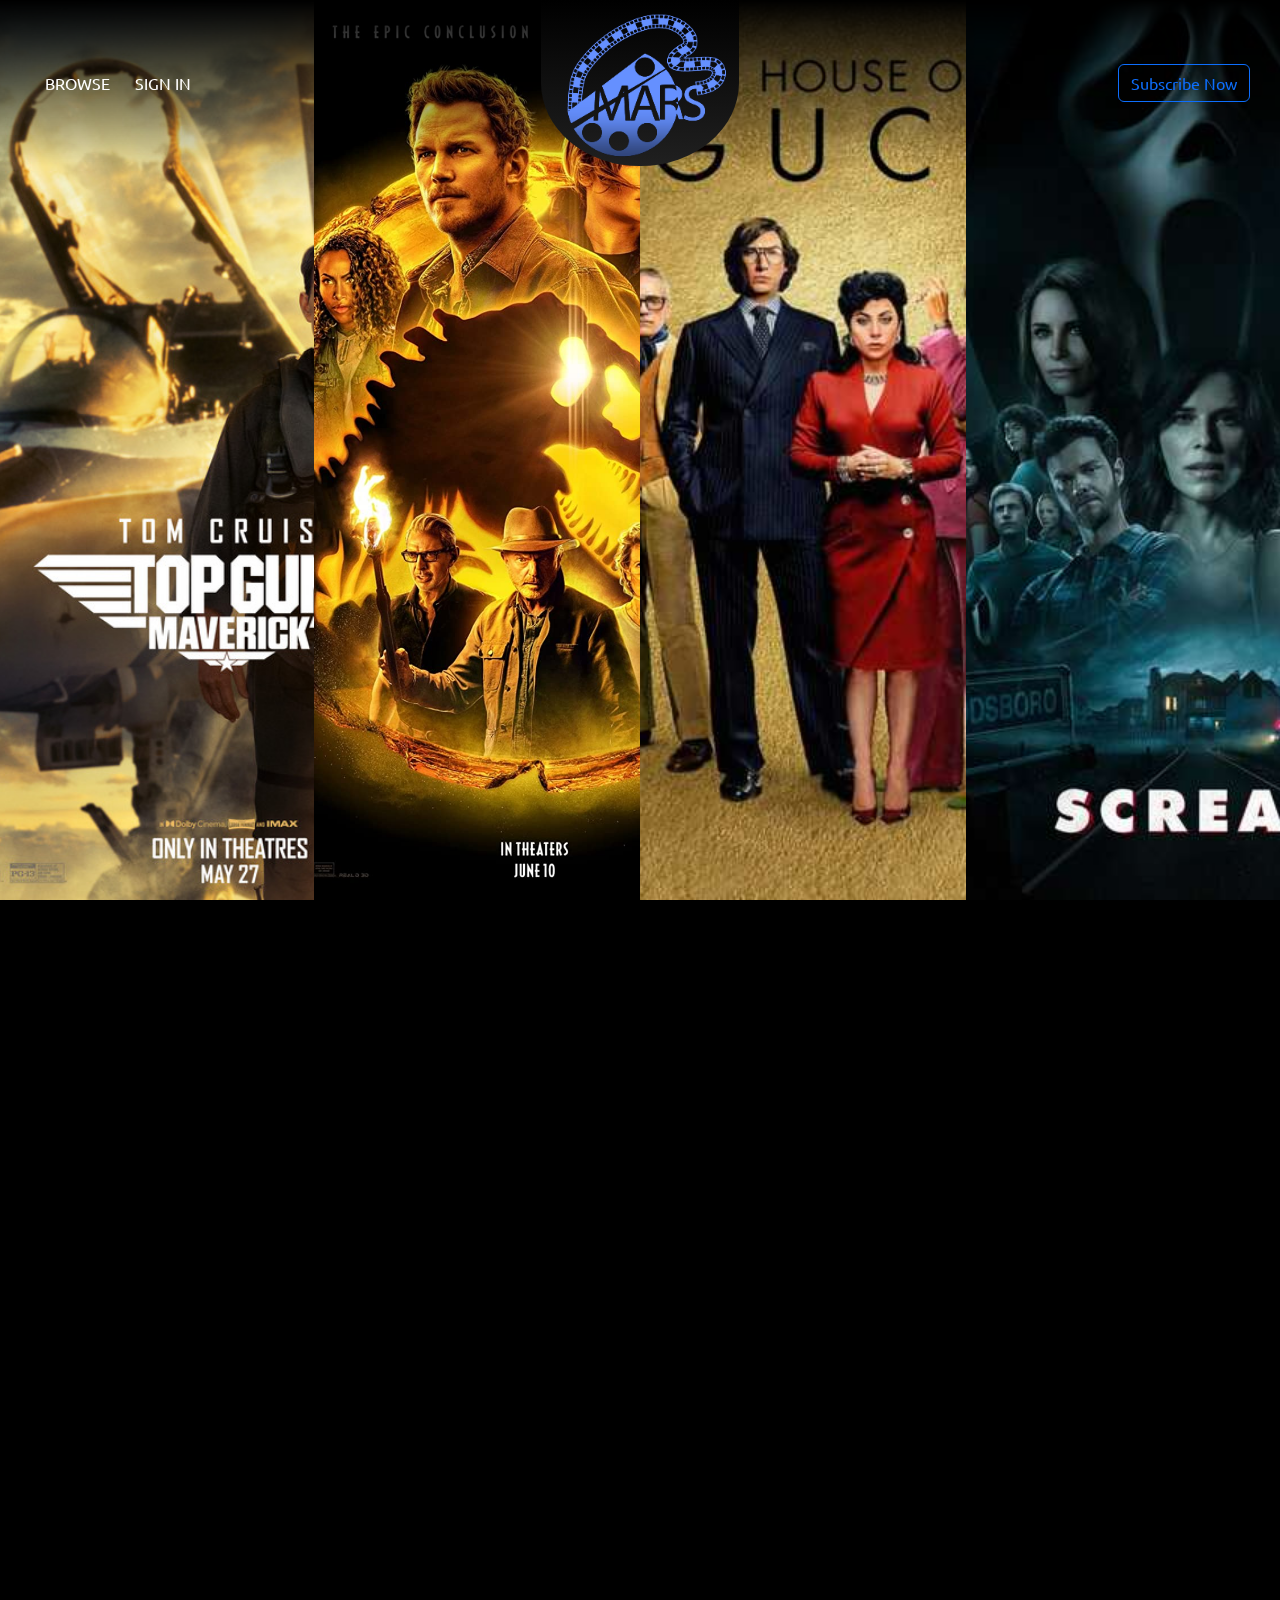
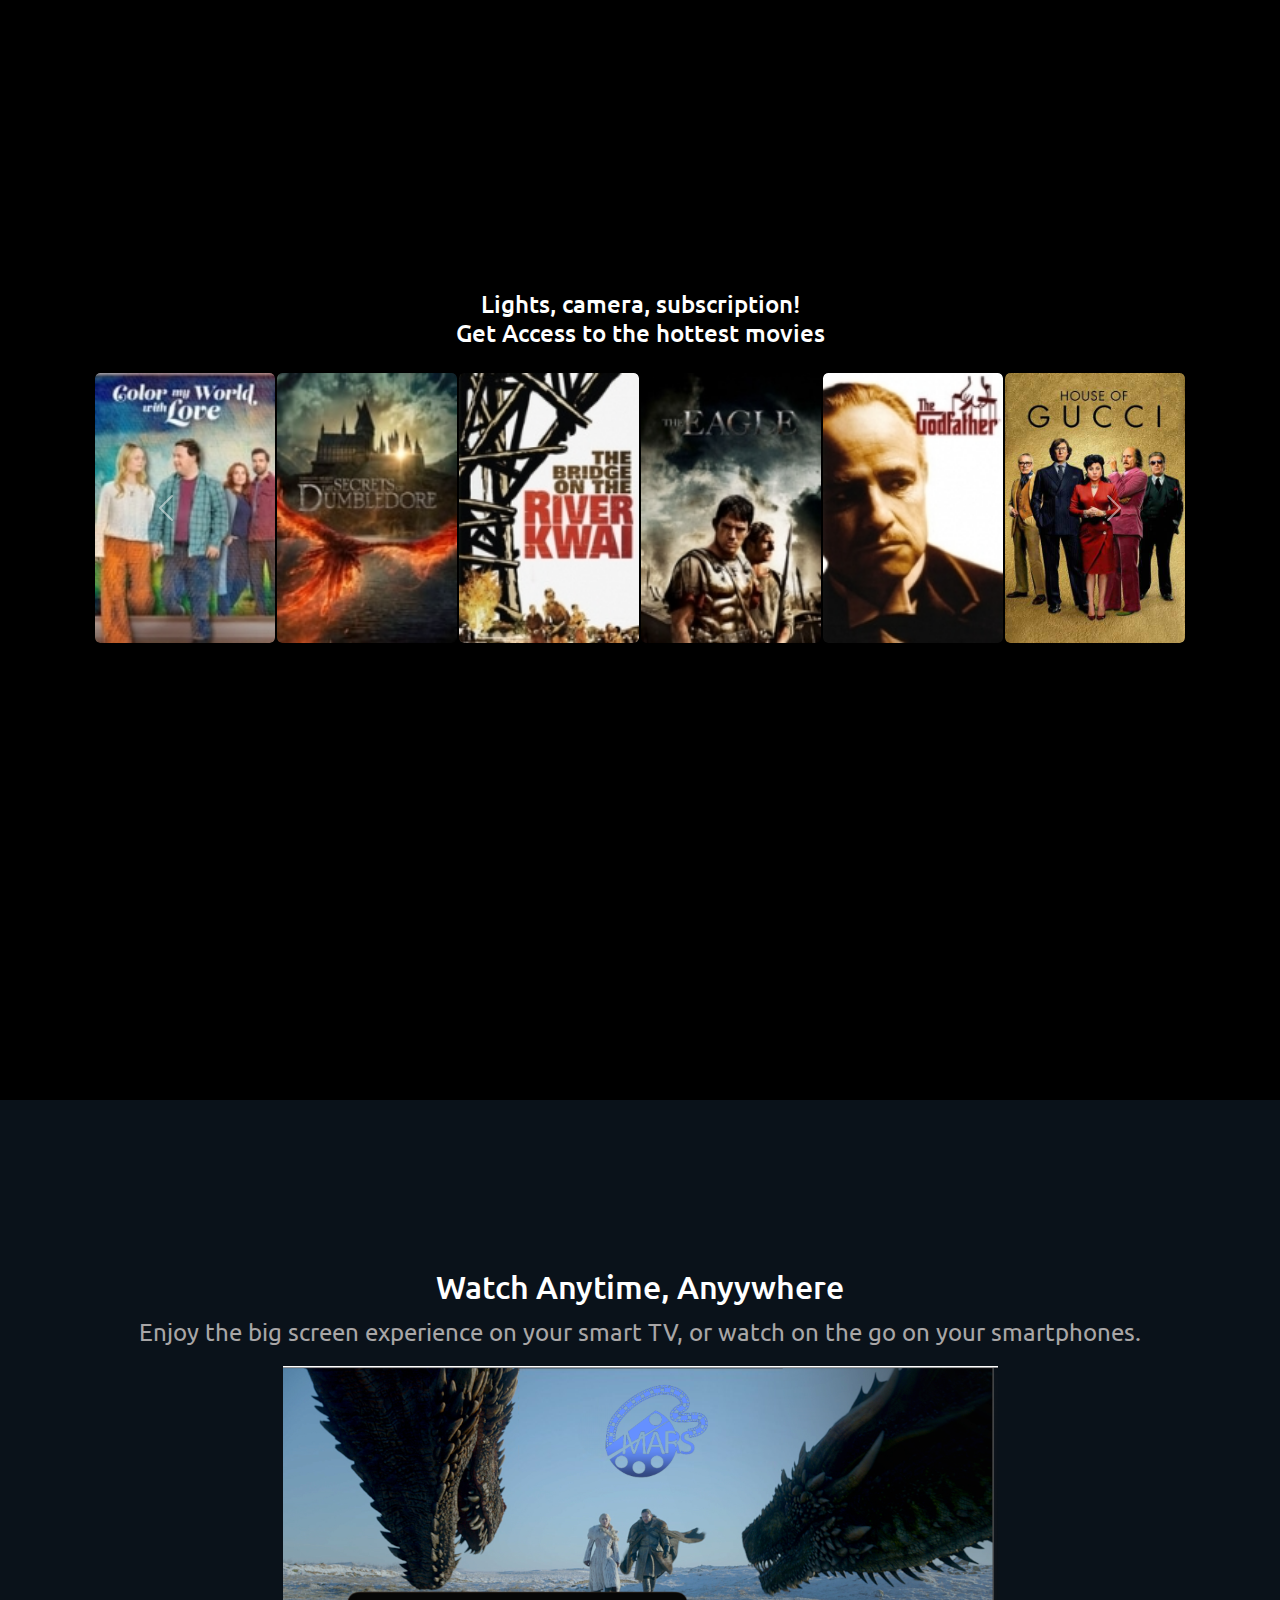
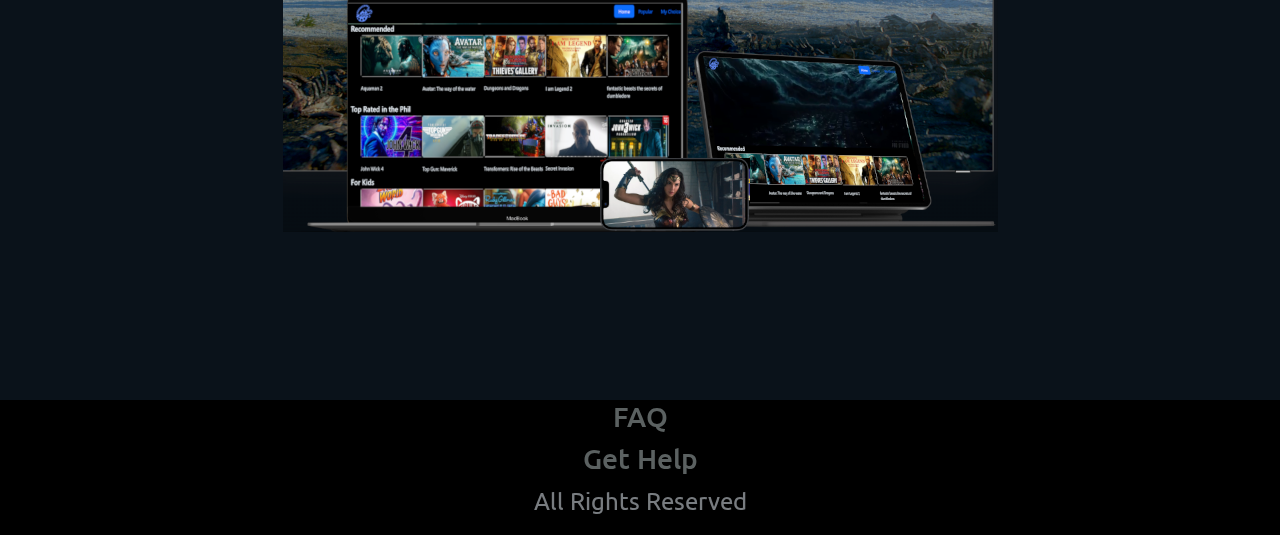
<file: landing.html>
<!DOCTYPE html>
<html lang="en">
<head>
    <meta charset="UTF-8">
    <meta http-equiv="X-UA-Compatible" content="IE=edge">
    <meta name="viewport" content="width=device-width, initial-scale=1.0">
    <link rel="shortcut icon" href="images/logo.png" type="image/x-icon">
    <title>MARS Movies</title>
    <link rel="stylesheet" href="	https://cdn.jsdelivr.net/npm/bootstrap@5.3.0-alpha2/dist/css/bootstrap.min.css">
    <!-- <link href="//maxcdn.bootstrapcdn.com/bootstrap/3.3.0/css/bootstrap.min.css" rel="stylesheet" id="bootstrap-css"> -->
    <link rel="stylesheet" href="module1.css">
    <link rel="preconnect" href="https://fonts.googleapis.com">
<link rel="preconnect" href="https://fonts.gstatic.com" crossorigin>
<link href="https://fonts.googleapis.com/css2?family=Fira+Sans&family=Great+Vibes&family=Pangolin&family=Satisfy&family=Ubuntu&display=swap" rel="stylesheet">
    

</head>



<style>
  .talong{
    text-decoration: none;
    color: rgb(182, 194, 194);

 
    
  }
  .burit{
    color: aliceblue;
    opacity: .5;
  }
  p{
    font-size: 24px;
  }
  body{
    font-family: 'Ubuntu', sans-serif;
  }
</style>
<body>
    <nav class="localnav bgchange">
       
        <a href="#car2">BROWSE</a>
        <a href="miniproject.html">SIGN IN</a>
        <img src="images/logo.png" alt="" id="logo" >
       
        <!-- css button -->
        <button type="button" class="btn btn-outline-primary" id="myBtn">Subscribe Now</button>
       <!-- The Modal -->
<div id="myModal" class="modal">

    <!-- Modal content -->
    <div class="modal-content">
      <div class="modal-header">
        <span class="close">&times;</span>
      </div>
      <div class="modal-body">
       <h4>Sign-up to our newsletter</h4> <br>
       <p style="text-align: center;"> Stay updated on the latest news and promotions that we have to offer</p>
       <input type="text" placeholder="Enter your email">
       <button type="submit" >Subscribe</button>
       
      </div>
      <div class="modal-footer">
        <br>
      </div>
    </div>
  
  </div>
        
        <!-- css button -->
    </nav>
    <main>

     <div class="page1 position" id="p1">
        <div class="row">
            <div class="col-md-3 pad col-6 col-xs-6 ">
                <img src="images/topgun.png" alt="">
            </div>
            <div class="col-md-3 pad col-6 col-xs-6">
                <img src="images/jusrassic.png" alt="">
            </div>
            <div class="col-md-3 pad col-6 col-xs-6">
                <img src="images/gucci.png" alt="">
            </div>
            <div class="col-md-3 pad col-6 col-xs-6">
                <img src="images/scream.png" alt="">
            </div>
        </div>
     </div>
     <!-- page2 -->
     <div class="page2 pos2" id="p2">
        <div class="premium">
            <p> Binge-watch your favourite films and discover new ones - all for just 99php a month </p>
            <a class="btn btn-primary" href="miniproject.html" role="button">Go premium</a>
        </div>

        
     </div>
     <!-- page 3 -->
     <div class="page3 container-fluid">
        <div class="lights">
          <h4>Lights, camera, subscription! <br>
             Get Access to the hottest movies</h4>
        </div>

       <!-- try -->
       <div class="container text-center my-3" id="car2">
		<div class="row mx-auto my-auto justify-content-center">
			<div id="recipeCarousel" class="carousel slide" data-bs-ride="carousel">
				<div class="carousel-inner" role="listbox">
					<div class="carousel-item active">
						<div class="col col-lg-2  col-md-3" >
							<div class="card">
								<div class="card-img">
									<img src="images/Color-My-World-with-Love-5295948.png" class="img-fluid">
								</div>
								
							</div>
						</div>
					</div>
					<div class="carousel-item">
						<div class="col col-lg-2  col-md-3 ">
							<div class="card">
								<div class="card-img">
									<img src="images/Fantastic-Beasts-The-Secrets-of-Dumbledore-5211235.png" class="img-fluid">
								</div>
							
							</div>
						</div>
					</div>
					<div class="carousel-item">
						<div class="col col-lg-2  col-md-3 ">
							<div class="card">
								<div class="card-img">
									<img src="images/The-Bridge-on-the-River-Kwai-119965.png" class="img-fluid">
								</div>
								
							</div>
						</div>
					</div>
					<div class="carousel-item">
						<div class="col col-lg-2  col-md-3 ">
							<div class="card">
								<div class="card-img">
									<img src="images/The-Eagle-162705.png" class="img-fluid">
								</div>
								
							</div>
						</div>
					</div>
					<div class="carousel-item">
						<div class="col col-lg-2  col-md-3 ">
							<div class="card">
								<div class="card-img">
									<img src="images/The-Godfather-181303.png" class="img-fluid">
								</div>
							
							</div>
						</div>
					</div>
          <div class="carousel-item">
						<div class="col col-lg-2  col-md-3 ">
							<div class="card">
								<div class="card-img">
									<img src="images/gucci.png" class="img-fluid">
								</div>
							
							</div>
						</div>
					</div>
          <div class="carousel-item">
						<div class="col col-lg-2  col-md-3 ">
							<div class="card">
								<div class="card-img">
									<img src="images/jusrassic.png" class="img-fluid">
								</div>
							
							</div>
						</div>
					</div>
          <div class="carousel-item">
						<div class="col col-lg-2  col-md-3 ">
							<div class="card">
								<div class="card-img">
									<img src="images/scream.png" class="img-fluid">
								</div>
							
							</div>
						</div>
					</div>
          <div class="carousel-item">
						<div class="col col-lg-2  col-md-3 ">
							<div class="card">
								<div class="card-img">
									<img src="images/suga.png" class="img-fluid">
								</div>
							
							</div>
						</div>
					</div>
					<div class="carousel-item">
						<div class="col col-lg-2  col-md-3 ">
							<div class="card">
								<div class="card-img">
									<img src="images/The-Good-Neighbor-5293098.png" class="img-fluid">
								</div>
								
							</div>
						</div>
					</div>
				</div>
				<a class="carousel-control-prev bg-transparent w-aut" href="#recipeCarousel" role="button" data-bs-slide="prev">
					<span class="carousel-control-prev-icon" aria-hidden="true"></span>
				</a>
				<a class="carousel-control-next bg-transparent w-aut" href="#recipeCarousel" role="button" data-bs-slide="next">
					<span class="carousel-control-next-icon" aria-hidden="true"></span>
				</a>
			</div>
		</div>		
	</div>
      
       <!-- try -->
     </div>
     <!-- page 4 -->
     <div class="container-fluid" id="p4">
      
        <h2>Watch Anytime, Anyywhere</h2>
        <p style="color: rgb(168, 166, 166);"> Enjoy the big screen experience on your smart TV, or watch on the go on your smartphones. </p>
        <img src="images/tv.png" alt="">
     </div>
     <div class="container-fluid text-center">
      <div class="row burit">


        <a href="pageunder.html" class="talong"><H3>FAQ</H3></a>
        <a href="pageunder.html" class="talong"><h3>Get Help</h3></a>
     
        <p>All Rights Reserved</p>
      </div>
    </div>
    
    </main>

  


   
<script src="//code.jquery.com/jquery-1.11.1.min.js"></script>
    <script src="https://cdn.jsdelivr.net/npm/bootstrap@5.3.0-alpha2/dist/js/bootstrap.bundle.min.js"></script>

    <script src="https://ajax.googleapis.com/ajax/libs/jquery/3.6.3/jquery.min.js"></script>
    
    <script>
        $(window).scroll(function(){$('nav').toggleClass('scrolled', $(this).scrollTop() > 20);})
    </script>
     <script>
       function restart () {
        var viewportHeight = $(window).height();
        var minHeight = $(window).width()*0.45;
        if (viewportHeight < minHeight) {viewportHeight = minHeight
            $(window).scroll(function(){$('#p1').toggleClass('scrollnew', $(this).scrollTop() > viewportHeight );})}
        else {viewportHeight=$(window).height();
        
        $(window).scroll(function(){$('#p1').toggleClass('scroll', $(this).scrollTop() > viewportHeight );})}
       
        };
        $( document ).ready( restart );
        window.onresize = restart;

        
        
    </script>
     <script>
     
        $(window).scroll(function(){$('#p2').toggleClass('scroll2', $(this).scrollTop() > 200 );})
        // else {
        //     $(window).scroll(function(){$('#p1').toggleClass('scroll2new', $(this).scrollTop() > viewportHeight );})}

        // $(window).scroll(function(){$('#p2').toggleClass('scroll2', $(this).scrollTop() > 200);})
    </script>
    <script>
        // Get the modal
        var modal = document.getElementById("myModal");
        
        // Get the button that opens the modal
        var btn = document.getElementById("myBtn");
        
        // Get the <span> element that closes the modal
        var span = document.getElementsByClassName("close")[0];
        
        // When the user clicks the button, open the modal 
        btn.onclick = function() {
          modal.style.display = "block";
        }
        
        // When the user clicks on <span> (x), close the modal
        span.onclick = function() {
          modal.style.display = "none";
        }
        
        // When the user clicks anywhere outside of the modal, close it
        window.onclick = function(event) {
          if (event.target == modal) {
            modal.style.display = "none";
          }
        }
        </script>
        
       <!-- try -->
        <script>
            let items = document.querySelectorAll('.carousel .carousel-item')

items.forEach((el) => {
    const minPerSlide = 6
    let next = el.nextElementSibling
    for (var i=1; i<minPerSlide; i++) {
        if (!next) {
    // wrap carousel by using first child
    next = items[0]
}
let cloneChild = next.cloneNode(true)
el.appendChild(cloneChild.children[0])
next = next.nextElementSibling
}
})
        </script>
       <!-- try -->
</body>
</html>
</file>
<file: module1.css>
html
{
    background-color: black;
    
}

main
{
    box-sizing: border-box;
    background-color: black;
  
    
  
}


.localnav
{
  
  position: fixed;
  width: 100svw;
  height: 13svw;
  min-height: 70px;
  display: flex;
  align-items: center;
  flex-wrap: wrap;
  padding: 1.5svw;
  z-index: 2;
}


.bgchange
{
    background-image: linear-gradient(black, transparent);
    transition: .5s;
    
}
.bgchange.scrolled
{
    background-color: black; 
    transition: .5s;
    height: 5svw !important;
}
#logo
{   
    position: absolute;
   margin: auto; 
   height: 100%;
   left: 0;
   right: 0;
   background-image: linear-gradient(black,rgb(32, 32, 32));
   border-radius: 0 0 50% 50%;
   min-height: 100%;
}
.localnav a
{
    text-decoration: none;
    color: white;
   padding-left: 2svw;
}

#myBtn
{
  position: absolute;
  right: 30px;
}

/* The Modal (background) */
.modal {
    display: none; /* Hidden by default */
    position: fixed; /* Stay in place */
    z-index: 1; /* Sit on top */
    padding-top: 100px; /* Location of the box */
    left: 0;
    top: 0;
    width: 100%; /* Full width */
    height: 100%; /* Full height */
    overflow: auto; /* Enable scroll if needed */
    background-color: rgb(0,0,0); /* Fallback color */
    background-color: rgba(0,0,0,0.4); /* Black w/ opacity */
  }
  
  /* Modal Content */
  .modal-content {
    
    position: relative;
    background-color: #fefefe;
    margin: auto;
    padding: 0;
    border: 1px solid #888;
    width: 50%;
    box-shadow: 0 4px 8px 0 rgba(0,0,0,0.2),0 6px 20px 0 rgba(0,0,0,0.19);
    -webkit-animation-name: animatetop;
    -webkit-animation-duration: 0.4s;
    animation-name: animatetop;
    animation-duration: 0.4s
  }
  
  /* Add Animation */
  @-webkit-keyframes animatetop {
    from {top:-300px; opacity:0} 
    to {top:0; opacity:1}
  }
  
  @keyframes animatetop {
    from {top:-300px; opacity:0}
    to {top:0; opacity:1}
  }
  
  /* The Close Button */
  .close {
    color: gray;
    font-size: 28px;
    font-weight: bold;
   position: absolute;
   right: 10px;
   
  }
  
  .close:hover,
  .close:focus {
    color: #000;
    text-decoration: none;
    cursor: pointer;
  }
  
  .modal-header {
    box-sizing: border-box;
    padding: 10px 16px;
   border: 0;
    color: white;
  }
  
  .modal-body {padding: 2px 16px;
    display: flex;
    flex-direction: column;
    justify-content: center;
    }
    .modal-body input
    {
        text-align: center;
        width: 50%; align-self: center;
    }
    .modal-body button
    {
        width: 50%;
        align-self: center;
        border: 0;
        color: white;
        background-color: black;
        margin-top: 10px;
        height: 2rem;
    }

  .modal-footer {
    padding: 2px 16px;
   border: 0;
   }

.pad
{
  padding: 0;
  
}
@media only screen and (max-width: 770px) {
  .pad
  {
    min-width: 0;
    
  }
}
.page1
{
    
    padding: 0;
    overflow: clip;
    height: 100vh;
  
   
}
.position
{
    position: fixed;
}

.position.scrollnew
{
    position: absolute;
    top: 75svw;
    z-index: 0 !important;
}

.position.scroll
{
    position: absolute;
    top: 100vh;
    z-index: 0 !important;
}


.row div
{
  
  /* display: flex; */
  overflow: clip;
}
#p1 img
{
 height: 100vh;
 min-height: 45svw;
/* margin-left: -15svw; */

 
 
 transform: translate(-5vw,0%);
 z-index: -1;
 

}

.page2
{
    position: relative;
    display: flex;
    background-image: linear-gradient(transparent,black);
    height: 200vh;
   justify-content: center;
   align-items: flex-end;

}

.pos2
{
  top: 100vh;
}
.pos2.scroll2
{
  top: 0;
  transition: .5s;
}

.premium
{
  display: inherit;
  flex-direction: column;
  justify-content: center;
  color: white;
  margin-bottom: 50svh;
  align-items: center;
}

.page3
{
  position: relative !important;
  background-color: black;
  height: 100svh;
  
}

.lights
{
  display: flex;
justify-content: center;
padding-top: 10svh;
text-align: center;
color: white;
}


/* try */
@media (max-width: 767px) {
  .carousel-inner .carousel-item > div {
    display: none;
  }
  .carousel-inner .carousel-item > div:first-child {
    display: block;
  }
}

.carousel-inner .carousel-item.active,
.carousel-inner .carousel-item-next,
.carousel-inner .carousel-item-prev {
  display: flex;
}

/* medium and up screens */
@media (min-width: 768px) {

  .carousel-inner .carousel-item-end.active,
  .carousel-inner .carousel-item-next {
    transform: translateX(25%);
  }

  .carousel-inner .carousel-item-start.active, 
  .carousel-inner .carousel-item-prev {
    transform: translateX(-25%);
  }
}

.carousel-inner .carousel-item-end,
.carousel-inner .carousel-item-start { 
  transform: translateX(0);
}
/* try */

#car2 img
{
  height: 30svh;
}

#car2 div
{
  background-color: black;
}

#p4
{
  height: 100svh;
  background-image: linear-gradient(#0a121a,#0a121a);
  color: white;
  display: flex;
  flex-direction: column;
  justify-content: center;
  align-items: center;
}
</file>
